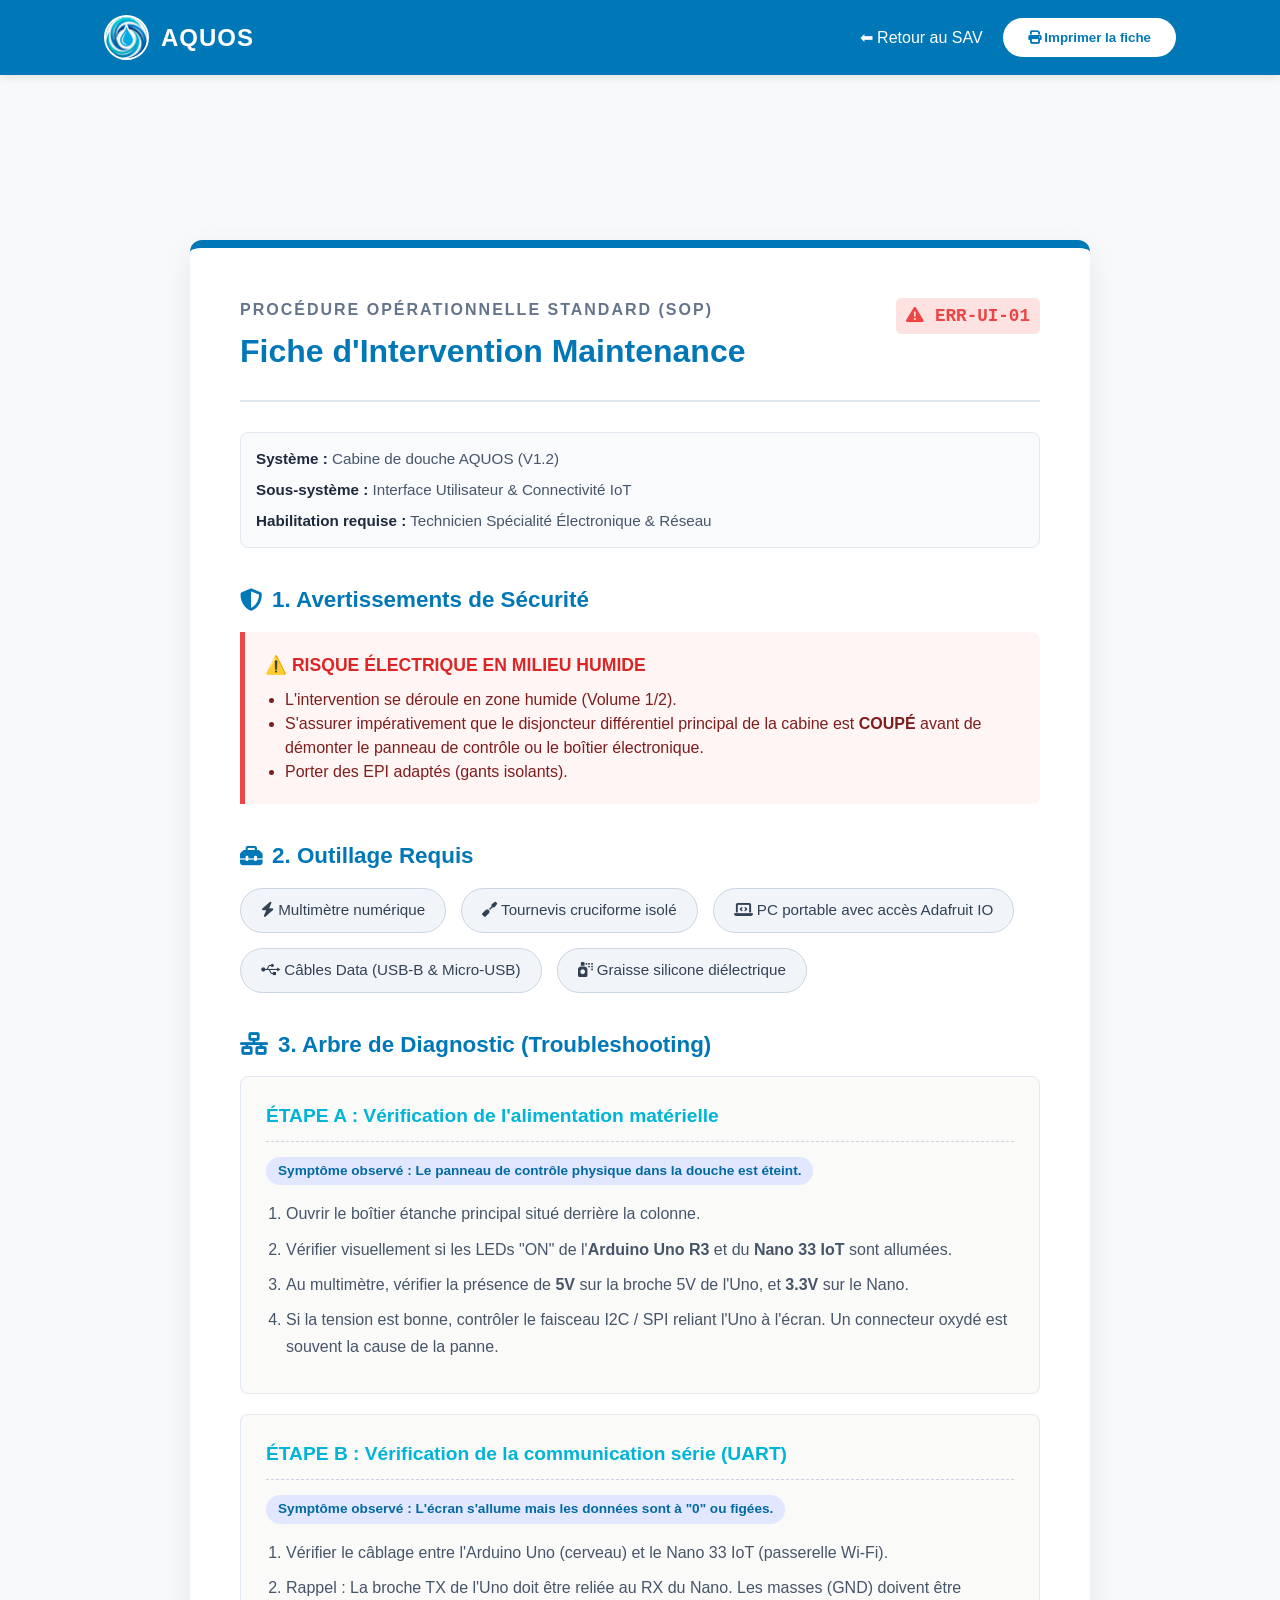
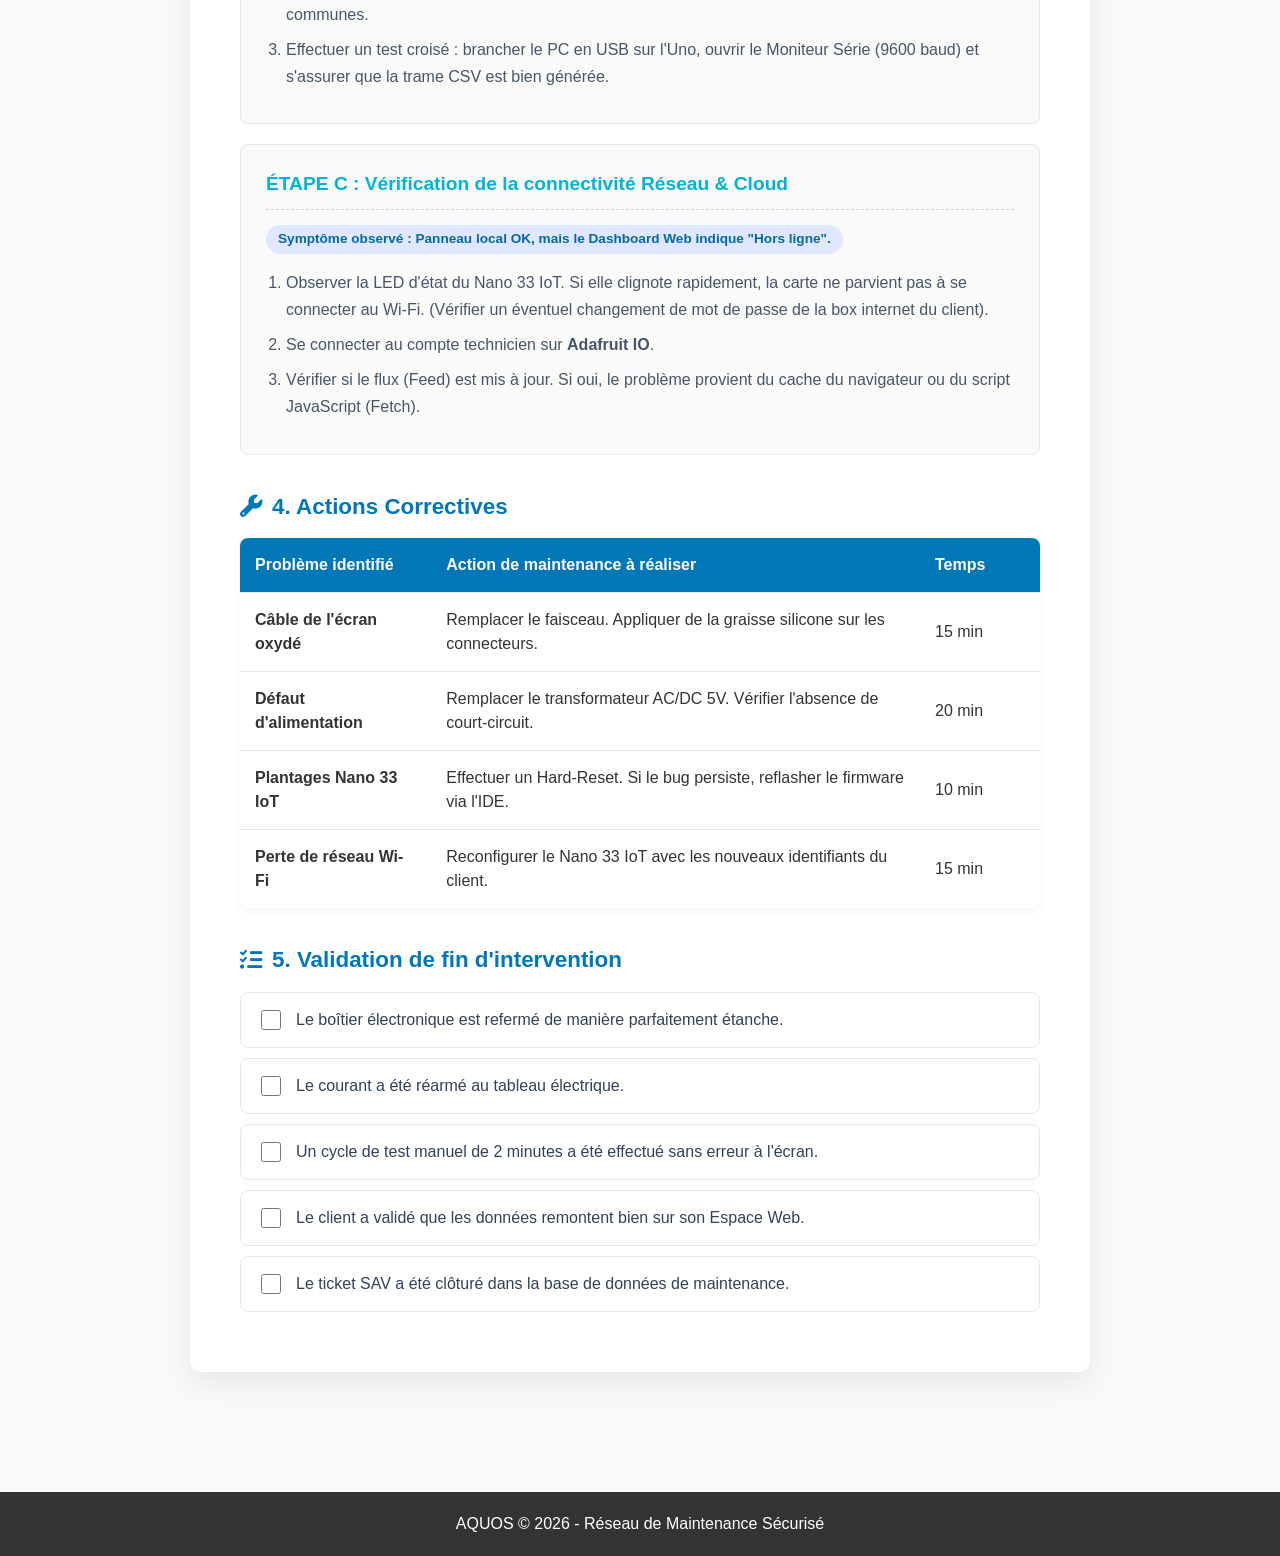
<file: fiche-maintenance.html>
<!DOCTYPE html>
<html lang="fr">
<head>
    <meta charset="UTF-8">
    <meta name="viewport" content="width=device-width, initial-scale=1.0">
    <title>AQUOS - Fiche d'Intervention Maintenance</title>
    
    <link rel="stylesheet" href="style.css">
    <link rel="stylesheet" href="https://cdnjs.cloudflare.com/ajax/libs/font-awesome/6.4.2/css/all.min.css">
    
    <style>
        .datasheet-wrapper { max-width: 900px; margin: 40px auto; background: #ffffff; padding: 50px; border-radius: 12px; box-shadow: 0 10px 30px rgba(0,0,0,0.08); border-top: 8px solid var(--primary); }
        .ds-header { display: flex; justify-content: space-between; align-items: flex-start; border-bottom: 2px solid #e2e8f0; padding-bottom: 20px; margin-bottom: 30px; }
        .ds-title h1 { color: var(--primary); font-size: 2rem; margin-bottom: 5px; }
        .ds-meta { background: #f8fafc; padding: 15px; border-radius: 8px; font-size: 0.95rem; color: #475569; border: 1px solid #e2e8f0; }
        .ds-meta strong { color: #1e293b; }
        .error-badge { background: #fee2e2; color: #ef4444; padding: 5px 10px; border-radius: 6px; font-weight: bold; font-family: monospace; font-size: 1.1rem; }
        .section-title { color: var(--primary); font-size: 1.4rem; margin: 35px 0 15px 0; display: flex; align-items: center; gap: 10px; }
        .warning-box { background: #fff5f5; border-left: 5px solid #ef4444; padding: 20px; border-radius: 0 8px 8px 0; color: #7f1d1d; margin-bottom: 20px; }
        .warning-box h4 { color: #dc2626; margin-bottom: 10px; font-size: 1.1rem; }
        .warning-box ul { margin-left: 20px; }
        .tools-list { display: flex; flex-wrap: wrap; gap: 15px; list-style: none; }
        .tools-list li { background: #f1f5f9; padding: 10px 20px; border-radius: 30px; font-weight: 500; color: #334155; font-size: 0.95rem; border: 1px solid #cbd5e1; }
        .step-card { border: 1px solid #e2e8f0; border-radius: 8px; padding: 25px; margin-bottom: 20px; background: #fafaf9; }
        .step-card h4 { color: var(--secondary); font-size: 1.2rem; margin-bottom: 15px; border-bottom: 1px dashed #cbd5e1; padding-bottom: 10px; }
        .symptom-tag { display: inline-block; background: #e0e7ff; color: #0369a1; padding: 4px 12px; border-radius: 20px; font-size: 0.85rem; font-weight: bold; margin-bottom: 15px; }
        .step-card ol { margin-left: 20px; color: #475569; line-height: 1.7; }
        .step-card ol li { margin-bottom: 8px; }
        .action-table { width: 100%; border-collapse: collapse; border-radius: 8px; overflow: hidden; box-shadow: 0 2px 8px rgba(0,0,0,0.05); }
        .action-table th, .action-table td { padding: 15px; text-align: left; border-bottom: 1px solid #e2e8f0; }
        .action-table th { background-color: var(--primary); color: white; font-weight: 600; }
        .action-table tr:last-child td { border-bottom: none; }
        .checklist { list-style: none; }
        .checklist li { background: white; border: 1px solid #e2e8f0; padding: 15px 20px; margin-bottom: 10px; border-radius: 8px; display: flex; align-items: center; gap: 15px; color: #334155; font-weight: 500;}
        .checklist input[type="checkbox"] { width: 20px; height: 20px; cursor: pointer; accent-color: #20c997; }

        @media print {
            header, .btn-print, footer { display: none !important; }
            .datasheet-wrapper { box-shadow: none; margin: 0; padding: 0; border: none; }
            body { padding-top: 0 !important; background: white; }
        }
    </style>
</head>
<body style="padding-top: 80px;">

    <header>
        <nav>
            <a href="espace-utilisateur.html" class="logo-container">
                <img src="logo.jpg" alt="AQUOS Logo" class="nav-logo">
                <span class="logo-text">AQUOS</span>
            </a>
            <ul class="nav-links">
                <li><a href="espace-utilisateur.html">⬅ Retour au SAV</a></li>
                <li><button class="btn btn-print" onclick="window.print()" style="background: white; color: var(--primary);"><i class="fa-solid fa-print"></i> Imprimer la fiche</button></li>
            </ul>
        </nav>
    </header>

    <section>
        <div class="datasheet-wrapper">
            
            <div class="ds-header">
                <div class="ds-title">
                    <p style="color: #64748b; font-weight: 600; text-transform: uppercase; letter-spacing: 2px; margin-bottom: 5px;">Procédure Opérationnelle Standard (SOP)</p>
                    <h1>Fiche d'Intervention Maintenance</h1>
                </div>
                <div class="error-badge">
                    <i class="fa-solid fa-triangle-exclamation"></i> ERR-UI-01
                </div>
            </div>

            <div class="ds-meta">
                <p><strong>Système :</strong> Cabine de douche AQUOS (V1.2)</p>
                <p style="margin: 8px 0;"><strong>Sous-système :</strong> Interface Utilisateur & Connectivité IoT</p>
                <p><strong>Habilitation requise :</strong> Technicien Spécialité Électronique & Réseau</p>
            </div>

            <h2 class="section-title"><i class="fa-solid fa-shield-halved"></i> 1. Avertissements de Sécurité</h2>
            <div class="warning-box">
                <h4>⚠️ RISQUE ÉLECTRIQUE EN MILIEU HUMIDE</h4>
                <ul>
                    <li>L'intervention se déroule en zone humide (Volume 1/2).</li>
                    <li>S'assurer impérativement que le disjoncteur différentiel principal de la cabine est <strong>COUPÉ</strong> avant de démonter le panneau de contrôle ou le boîtier électronique.</li>
                    <li>Porter des EPI adaptés (gants isolants).</li>
                </ul>
            </div>

            <h2 class="section-title"><i class="fa-solid fa-toolbox"></i> 2. Outillage Requis</h2>
            <ul class="tools-list">
                <li><i class="fa-solid fa-bolt"></i> Multimètre numérique</li>
                <li><i class="fa-solid fa-screwdriver"></i> Tournevis cruciforme isolé</li>
                <li><i class="fa-solid fa-laptop-code"></i> PC portable avec accès Adafruit IO</li>
                <li><i class="fa-brands fa-usb"></i> Câbles Data (USB-B & Micro-USB)</li>
                <li><i class="fa-solid fa-spray-can"></i> Graisse silicone diélectrique</li>
            </ul>

            <h2 class="section-title"><i class="fa-solid fa-network-wired"></i> 3. Arbre de Diagnostic (Troubleshooting)</h2>
            
            <div class="step-card">
                <h4>ÉTAPE A : Vérification de l'alimentation matérielle</h4>
                <div class="symptom-tag">Symptôme observé : Le panneau de contrôle physique dans la douche est éteint.</div>
                <ol>
                    <li>Ouvrir le boîtier étanche principal situé derrière la colonne.</li>
                    <li>Vérifier visuellement si les LEDs "ON" de l'<strong>Arduino Uno R3</strong> et du <strong>Nano 33 IoT</strong> sont allumées.</li>
                    <li>Au multimètre, vérifier la présence de <strong>5V</strong> sur la broche 5V de l'Uno, et <strong>3.3V</strong> sur le Nano.</li>
                    <li>Si la tension est bonne, contrôler le faisceau I2C / SPI reliant l'Uno à l'écran. Un connecteur oxydé est souvent la cause de la panne.</li>
                </ol>
            </div>

            <div class="step-card">
                <h4>ÉTAPE B : Vérification de la communication série (UART)</h4>
                <div class="symptom-tag">Symptôme observé : L'écran s'allume mais les données sont à "0" ou figées.</div>
                <ol>
                    <li>Vérifier le câblage entre l'Arduino Uno (cerveau) et le Nano 33 IoT (passerelle Wi-Fi).</li>
                    <li>Rappel : La broche TX de l'Uno doit être reliée au RX du Nano. Les masses (GND) doivent être communes.</li>
                    <li>Effectuer un test croisé : brancher le PC en USB sur l'Uno, ouvrir le Moniteur Série (9600 baud) et s'assurer que la trame CSV est bien générée.</li>
                </ol>
            </div>

            <div class="step-card">
                <h4>ÉTAPE C : Vérification de la connectivité Réseau & Cloud</h4>
                <div class="symptom-tag">Symptôme observé : Panneau local OK, mais le Dashboard Web indique "Hors ligne".</div>
                <ol>
                    <li>Observer la LED d'état du Nano 33 IoT. Si elle clignote rapidement, la carte ne parvient pas à se connecter au Wi-Fi. (Vérifier un éventuel changement de mot de passe de la box internet du client).</li>
                    <li>Se connecter au compte technicien sur <strong>Adafruit IO</strong>.</li>
                    <li>Vérifier si le flux (Feed) est mis à jour. Si oui, le problème provient du cache du navigateur ou du script JavaScript (Fetch).</li>
                </ol>
            </div>

            <h2 class="section-title"><i class="fa-solid fa-wrench"></i> 4. Actions Correctives</h2>
            <table class="action-table">
                <thead>
                    <tr>
                        <th>Problème identifié</th>
                        <th>Action de maintenance à réaliser</th>
                        <th style="width: 120px;">Temps</th>
                    </tr>
                </thead>
                <tbody>
                    <tr>
                        <td><strong>Câble de l'écran oxydé</strong></td>
                        <td>Remplacer le faisceau. Appliquer de la graisse silicone sur les connecteurs.</td>
                        <td>15 min</td>
                    </tr>
                    <tr>
                        <td><strong>Défaut d'alimentation</strong></td>
                        <td>Remplacer le transformateur AC/DC 5V. Vérifier l'absence de court-circuit.</td>
                        <td>20 min</td>
                    </tr>
                    <tr>
                        <td><strong>Plantages Nano 33 IoT</strong></td>
                        <td>Effectuer un Hard-Reset. Si le bug persiste, reflasher le firmware via l'IDE.</td>
                        <td>10 min</td>
                    </tr>
                    <tr>
                        <td><strong>Perte de réseau Wi-Fi</strong></td>
                        <td>Reconfigurer le Nano 33 IoT avec les nouveaux identifiants du client.</td>
                        <td>15 min</td>
                    </tr>
                </tbody>
            </table>

            <h2 class="section-title"><i class="fa-solid fa-list-check"></i> 5. Validation de fin d'intervention</h2>
            <ul class="checklist">
                <li><input type="checkbox"> Le boîtier électronique est refermé de manière parfaitement étanche.</li>
                <li><input type="checkbox"> Le courant a été réarmé au tableau électrique.</li>
                <li><input type="checkbox"> Un cycle de test manuel de 2 minutes a été effectué sans erreur à l'écran.</li>
                <li><input type="checkbox"> Le client a validé que les données remontent bien sur son Espace Web.</li>
                <li><input type="checkbox"> Le ticket SAV a été clôturé dans la base de données de maintenance.</li>
            </ul>

        </div>
    </section>

    <footer style="background: #333; color: white; text-align: center; padding: 20px; margin-top: 40px;">
        <p>AQUOS © 2026 - Réseau de Maintenance Sécurisé</p>
    </footer>

</body>
</html>
</file>
<file: style.css>
/* ================= VARIABLES & RESET ================= */
:root {
    --primary: #0077b6;
    --secondary: #00b4d8;
    --light: #f8f9fa;
    --dark: #333333;
    --white: #ffffff;
    --card-shadow: 0 4px 15px rgba(0,0,0,0.05);
}

* { 
    margin: 0; 
    padding: 0; 
    box-sizing: border-box; 
    font-family: 'Segoe UI', Tahoma, Geneva, sans-serif; 
    scroll-behavior: smooth; 
}

body { 
    background-color: var(--light); 
    color: var(--dark); 
    line-height: 1.5; 
    overflow-x: hidden;
}

/* ================= GESTION DES LANGUES ================= */
.en { display: none; }
body.lang-en .fr { display: none; }
body.lang-en .en { display: block; }
body.lang-en span.en { display: inline; }

/* ================= NAVIGATION ================= */
header { 
    background: var(--primary); 
    position: fixed; 
    width: 100%; 
    top: 0; 
    z-index: 1000; 
    box-shadow: 0 2px 10px rgba(0,0,0,0.1);
}

nav { 
    display: flex; 
    justify-content: space-between; 
    align-items: center; 
    padding: 15px 5%; 
    max-width: 1200px; 
    margin: auto; 
}

.logo-container {
    display: flex;
    align-items: center;
    gap: 12px; 
    text-decoration: none;
}

.nav-logo {
    height: 45px;
    width: 45px;
    object-fit: contain; 
    border-radius: 50%; 
    border: 2px solid var(--white); 
}

.logo-text {
    color: var(--white);
    font-size: 1.5rem;
    font-weight: bold;
    letter-spacing: 1px;
}

.nav-links { 
    display: flex; 
    gap: 20px; 
    list-style: none; 
    align-items: center; 
}

.nav-links a { 
    color: var(--white); 
    text-decoration: none; 
    font-weight: 500; 
    font-size: 1rem;
    transition: color 0.3s;
}

.lang-btn {
    background: rgba(255,255,255,0.2); 
    border: 2px solid white; 
    color: white;
    padding: 5px 12px; 
    border-radius: 20px; 
    cursor: pointer; 
    font-weight: bold;
}

.btn-user-nav {
    background: white;
    color: var(--primary) !important;
    padding: 8px 15px;
    border-radius: 20px;
    font-weight: bold;
    transition: 0.3s;
}
.btn-user-nav:hover { background: #e0f2fe; }

/* ================= SECTIONS GLOBALES ================= */
section { 
    padding: 120px 5% 40px 5%; 
    max-width: 1200px; 
    margin: auto; 
}

h2 { 
    color: var(--primary); 
    font-size: 2.2rem; 
    text-align: center; 
    margin-bottom: 30px; 
}

.grid { 
    display: grid; 
    grid-template-columns: repeat(auto-fit, minmax(280px, 1fr)); 
    gap: 20px; 
}

.card { 
    background: var(--white); 
    padding: 25px; 
    border-radius: 12px; 
    box-shadow: var(--card-shadow); 
}

/* ================= ACCUEIL STYLE ================= */
#accueil { 
    position: relative;
    width: 100%;
    max-width: 100%; 
    padding: 0; 
    margin: 0;
    min-height: 100vh; 
    display: flex; 
    align-items: center; 
    justify-content: center; 
    overflow: hidden;
    background-color: #000; 
}

.background-video {
    position: absolute;
    top: 50%;
    left: 50%;
    min-width: 100%;
    min-height: 100%;
    transform: translate(-50%, -50%);
    object-fit: cover;
    z-index: 1;
    opacity: 0; 
    transition: opacity 2s ease-in-out; 
}

.background-video.video-active { opacity: 1; }

.video-overlay {
    position: absolute;
    top: 0; left: 0; width: 100%; height: 100%;
    background: rgba(0, 24, 36, 0.45);
    z-index: 2;
}

.accueil-content {
    position: relative;
    z-index: 3;
    text-align: center;
    max-width: 900px;
    padding: 20px;
}

#accueil h1 { 
    font-family: 'Dancing Script', cursive; 
    font-size: 4.5rem; 
    color: var(--white); 
    text-shadow: 0 4px 20px rgba(0,0,0,0.5); 
    line-height: 1.2;
}
#accueil .subtitle { font-size: 1.25rem; color: #f1f3f5; margin: 20px 0; }

#accueil .highlight-box { 
    background: rgba(255, 255, 255, 0.15); 
    backdrop-filter: blur(10px);
    border: 1px solid rgba(255, 255, 255, 0.25);
    color: var(--white); 
    padding: 12px 25px; 
    border-radius: 50px; 
    font-size: 1.15rem; 
    display: inline-block;
    margin-top: 15px;
    font-weight: 500;
    max-width: 90%; 
}

/* ================= IMPACT ÉCOLOGIQUE ================= */
.impact-grid { display: grid; grid-template-columns: repeat(auto-fit, minmax(280px, 1fr)); gap: 30px; }
.impact-card { background: var(--white); padding: 35px 20px; border-radius: 15px; text-align: center; border-bottom: 4px solid var(--secondary); box-shadow: var(--card-shadow); }
.impact-icon { font-size: 3.5rem; }
.impact-number { font-size: 2.8rem; font-weight: 800; color: var(--primary); }

/* ================= TECHNOLOGIE DE FILTRATION ================= */
.filter-container { display: flex; gap: 30px; justify-content: center; flex-wrap: wrap; }
.filter-step { background: white; border-radius: 10px; padding: 40px 20px; box-shadow: var(--card-shadow); text-align: center; flex: 1; min-width: 250px; border: 2px solid transparent; transition: all 0.3s ease; }
.filter-step:hover { border-color: var(--secondary); transform: translateY(-8px); box-shadow: 0 10px 25px rgba(0,180,216,0.15); }
.step-circle { background: var(--primary); color: white; width: 65px; height: 65px; line-height: 65px; border-radius: 50%; font-size: 24px; font-weight: bold; margin: 0 auto 20px auto; }
.filter-step h3 { color: #333; font-size: 1.4rem; }
.filter-step .step-desc { color: #666; font-size: 1rem; line-height: 1.6; }

/* ================= COMMENT ÇA MARCHE ================= */
.step-box { background: white; padding: 20px; border-left: 5px solid var(--secondary); margin-bottom: 15px; border-radius: 0 10px 10px 0; box-shadow: var(--card-shadow);}

/* ================= TABLEAU COMPARATIF ================= */
#comparatif .card { background: transparent; box-shadow: none; padding: 0; }
.compare-table { 
    width: 100%; 
    border-collapse: separate; 
    border-spacing: 0; 
    background: var(--white); 
    border-radius: 12px; 
    box-shadow: var(--card-shadow); 
}
.compare-table th, .compare-table td { 
    padding: 22px 25px; 
    text-align: left; 
    border-bottom: 1px solid #e2e8f0; 
    color: #334155; 
}
.compare-table th:first-child, .compare-table td:first-child { border-right: 1px solid #e2e8f0; }
.compare-table th { background-color: #f8fafc; color: #1e293b; font-weight: 700; font-size: 1.05rem; }
.compare-table th:first-child { border-top-left-radius: 12px; }
.compare-table td span { font-size: 1rem; color: #475569; }
.compare-table .highlight-col { background-color: #f0f9ff; color: #0077b6; font-weight: 700; }
.compare-table th.highlight-col { background-color: #0077b6; color: #ffffff; border-top-right-radius: 12px; border-bottom: 1px solid #0077b6;}
.compare-table .highlight-col b, .compare-table .highlight-col span { color: #0077b6; }
.compare-table tr:last-child td { border-bottom: none; }
.compare-table tr:last-child td:first-child { border-bottom-left-radius: 12px; }
.compare-table tr:last-child td.highlight-col { border-bottom-right-radius: 12px; }

/* ================= DASHBOARD CARTES ================= */
.dash-status-pill { display: inline-block; padding: 8px 25px; border-radius: 30px; font-weight: bold; transition: all 0.3s ease; }
.error-pill { background: #ffebee; color: #c62828; }
.success-pill { background: #e8f5e9; color: #2e7d32; }

.dashboard-grid { display: grid; grid-template-columns: repeat(3, 1fr); gap: 20px; margin-bottom: 40px; }
.dash-card { background: var(--white); padding: 30px 20px; border-radius: 16px; box-shadow: 0 4px 20px rgba(0,0,0,0.03); text-align: center; display: flex; flex-direction: column; justify-content: center; align-items: center; gap: 15px; min-height: 240px; border: 1px solid #fdfdfd; }
.dash-title { font-size: 0.8rem; color: #a0aec0; text-transform: uppercase; letter-spacing: 1px; font-weight: 600; margin: 0;}
.dash-value { font-size: 2.8rem; font-weight: 900; color: #0077b6; display: flex; align-items: baseline; justify-content: center; margin: 0; line-height: 1;}
.unit { font-size: 1.1rem; font-weight: 700; color: #64748b; margin-left: 6px; }
.dash-status { display: inline-block; padding: 6px 20px; border-radius: 30px; font-size: 0.85rem; color: white; font-weight: 600; margin: 0; box-shadow: 0 4px 10px rgba(0, 180, 216, 0.2); }

/* ================= WIDGETS ================= */
.thermo-wrapper { display: flex; flex-direction: column; justify-content: center; align-items: center; height: 75px; margin: 0; flex-shrink: 0; }
.thermo-tube { width: 16px; height: 50px; background: #e9ecef; border-radius: 8px 8px 0 0; position: relative; overflow: hidden; box-shadow: inset 0 2px 4px rgba(0,0,0,0.1); flex-shrink: 0; }
.thermo-liquid { position: absolute; bottom: 0; width: 100%; height: 0%; background-color: #ced4da; border-radius: 8px 8px 0 0; transition: height 0.5s ease, background-color 0.5s ease;}
.thermo-bulb { width: 28px; height: 28px; background-color: #ced4da; border-radius: 50%; margin: -5px auto 0 auto; z-index: 2; position: relative; transition: background-color 0.5s ease; box-shadow: inset -2px -2px 4px rgba(0,0,0,0.2); flex-shrink: 0; }

.gauge-wrapper { position: relative; width: 120px; height: 60px; margin: 0 auto; transform: scale(0.8); transform-origin: top center;}
.gauge-body { width: 120px; height: 60px; background: linear-gradient(90deg, #20c997 0%, #ffb300 50%, #ff4d4d 100%); border-top-left-radius: 120px; border-top-right-radius: 120px; position: relative; overflow: visible; opacity: 0.3; transition: opacity 0.5s;}
.gauge-wrapper.active .gauge-body { opacity: 1; }
.gauge-cover { width: 90px; height: 45px; background: var(--white); border-top-left-radius: 90px; border-top-right-radius: 90px; position: absolute; bottom: 0; left: 15px; z-index: 1; }
.gauge-needle { width: 4px; height: 50px; background: #333; position: absolute; bottom: 0; left: 50%; margin-left: -2px; transform-origin: bottom center !important; transform: rotate(-90deg); border-radius: 4px; transition: transform 0.5s ease-out; z-index: 2;}
.gauge-center { width: 16px; height: 16px; background: #333; border-radius: 50%; position: absolute; bottom: -8px !important; left: 50%; margin-left: -8px; z-index: 3;}

.toggle-wrapper { display: flex; justify-content: center; height: 35px; align-items: center; margin: 0;}
.toggle-switch { width: 50px; height: 26px; background: #ced4da; border-radius: 30px; position: relative; transition: background 0.4s ease; box-shadow: inset 0 2px 4px rgba(0,0,0,0.1);}
.toggle-switch.on { background: #00b4d8; }
.toggle-knob { width: 22px; height: 22px; background: white; border-radius: 50%; position: absolute; top: 2px; left: 2px; transition: transform 0.4s cubic-bezier(0.68, -0.55, 0.265, 1.55); box-shadow: 0 2px 5px rgba(0,0,0,0.2);}
.toggle-switch.on .toggle-knob { transform: translateX(24px); }

/* ================= ARCHITECTURE RÉSEAU ================= */
.arch-grid { display: flex; gap: 25px; justify-content: center; flex-wrap: wrap; margin-bottom: 40px; }
.arch-card { flex: 1; min-width: 220px; background: white; padding: 40px 25px; border-radius: 16px; box-shadow: 0 4px 20px rgba(0,0,0,0.04); text-align: center; position: relative; border: 1px solid #f8f9fa;}
.arch-card::before { content: ''; position: absolute; top: 0; left: 0; right: 0; height: 6px; border-top-left-radius: 16px; border-top-right-radius: 16px;}
.arch-card h3 { color: #333; margin: 25px 0 15px 0; font-size: 1.25rem; font-weight: bold;}
.arch-card p { font-size: 0.95rem; color: #666; line-height: 1.6;}
.arch-icon { font-size: 35px; color: #4a5568; margin-top: 10px;}
.line-blue::before { background-color: #003049; }
.line-lightblue::before { background-color: #a2d2ff; }
.line-purple::before { background-color: #7209b7; }
.line-green::before { background-color: #20c997; }
.arch-flow-bar { background: #fbfbfb; border: 2px dashed #e2e8f0; padding: 20px; text-align: center; border-radius: 12px; font-size: 1rem; color: #4a5568; max-width: 1000px; margin: 0 auto;}

/* ================= CALCULEZ VOS ÉCONOMIES ================= */
.sim-card { max-width: 900px; margin: auto; padding: 50px; }
.sim-row { margin-bottom: 25px; }
.sim-slider { -webkit-appearance: none; width: 100%; height: 8px; background: #e9ecef; outline: none; border-radius: 4px; margin-top: 15px;}
.sim-slider::-webkit-slider-thumb { -webkit-appearance: none; appearance: none; width: 24px; height: 24px; border-radius: 50%; background: var(--primary); cursor: pointer; }
.sim-divider { border-top: 2px dashed #eee; margin: 40px 0 30px 0; }
.sim-results { display: flex; justify-content: space-around; flex-wrap: wrap; text-align: center; }
.sim-big-number { font-size: 4.5rem; font-weight: 900; line-height: 1; }
.color-blue { color: var(--primary); }
.color-green { color: #20c997; }
.sim-res-label { font-weight: bold; color: #777; margin-top: 10px; font-size: 1.1rem; }

/* ================= QUESTIONS FRÉQUENTES ================= */
.faq-item { background: white; border-radius: 10px; margin-bottom: 15px; box-shadow: 0 2px 8px rgba(0,0,0,0.04); }
.faq-question { width: 100%; text-align: left; padding: 22px 25px; background: none; border: none; font-weight: bold; font-size: 1.1rem; color: #333; cursor: pointer; display: flex; justify-content: space-between; align-items: center; }
.faq-question i { color: var(--primary); transition: transform 0.3s; }
.faq-question.active i { transform: rotate(180deg); }
.faq-answer { padding: 0 25px; max-height: 0; overflow: hidden; transition: max-height 0.3s ease; }
.faq-answer.open { padding-bottom: 25px; max-height: 300px; color: #555; }

/* ================= ÉQUIPE ================= */
.team-grid { display: grid; grid-template-columns: repeat(3, 1fr); gap: 25px; max-width: 1100px; margin: auto; }
.team-card { background: white; padding: 30px 20px; text-align: center; border-radius: 12px; box-shadow: 0 4px 15px rgba(0,0,0,0.04); border: 1px solid #f1f3f5;}
.team-name { color: var(--secondary); font-size: 1.4rem; font-weight: bold; margin-bottom: 8px; }
.team-role { color: #222; font-weight: bold; margin-bottom: 15px; font-size: 1.1rem;}
.team-desc { color: #666; font-size: 0.95rem; line-height: 1.5; }

/* ================= BOUTONS & FORMULAIRES ================= */
.btn { background: var(--primary); color: white; padding: 12px 25px; border-radius: 30px; font-weight: bold; border: none; cursor: pointer; transition: 0.3s;}
.btn:hover { background: #005f8f; }

.form-group { margin-bottom: 20px; }
.form-group label { display: block; font-weight: bold; margin-bottom: 8px; color: #444; }
.form-group input[type="email"], .form-group input[type="tel"], .form-group input[type="text"], .form-group input[type="password"], .form-group select { 
    width: 100%; padding: 14px; border: 1px solid #ccc; border-radius: 8px; background: #f8f9fa; 
}

.radio-group { display: flex; flex-direction: row; gap: 30px; background: #f1f3f5; padding: 15px 20px; border-radius: 8px; align-items: center; }
.radio-group label { display: flex; flex-direction: row; align-items: center; gap: 8px; margin: 0; font-weight: 600; color: #333; cursor: pointer; }
.radio-group input[type="radio"] { width: 18px; height: 18px; margin: 0; cursor: pointer;}

/* ================= RAPPORT PERSONNEL & ECO-SCORE ================= */
.eco-scale-container { width: 100%; max-width: 600px; margin: 40px auto 10px auto; position: relative; }
.eco-scale { height: 18px; width: 100%; background: linear-gradient(to right, #ff4d4d, #ffb300, #20c997); border-radius: 10px; position: relative; }
.eco-marker { position: absolute; top: -35px; left: 0%; transform: translateX(-50%); background: #333; color: white; padding: 5px 12px; border-radius: 5px; font-size: 0.85rem; font-weight: bold; transition: left 1.5s ease; white-space: nowrap; }
.eco-marker::after { content: ''; position: absolute; bottom: -6px; left: 50%; transform: translateX(-50%); border-width: 6px 6px 0; border-style: solid; border-color: transparent; border-top-color: inherit; }
.eco-labels { display: flex; justify-content: space-between; margin-top: 15px; font-size: 0.85rem; color: #777; font-weight: bold; }


/* ================= RESPONSIVE MOBILE 📱 ================= */
@media (max-width: 1024px) {
    .dashboard-grid { grid-template-columns: repeat(2, 1fr); gap: 20px; }
    .team-grid { grid-template-columns: repeat(2, 1fr); }
}

@media (max-width: 768px) {
    section { padding: 80px 5% 40px 5%; }
    h2 { font-size: 1.7rem; margin-bottom: 20px; }
    
    /* --- BARRE DE NAVIGATION AFFINÉE --- */
    nav { flex-direction: column; gap: 8px; padding: 10px 5%; }
    .nav-logo { height: 35px; width: 35px; }
    .logo-text { font-size: 1.3rem; }
    .nav-links { gap: 8px; flex-wrap: wrap; justify-content: center; }
    .nav-links a { font-size: 0.85rem; }
    .lang-btn { padding: 4px 10px; font-size: 0.85rem; }
    .btn-user-nav { padding: 5px 12px; font-size: 0.85rem; }

    /* --- CONTENU DE L'ACCUEIL --- */
    .accueil-content { margin-top: 110px; } /* Remonté pour s'adapter à la nouvelle barre */
    
    #accueil h1 { font-size: 3.2rem; }
    #accueil .subtitle { font-size: 1rem; }
    #accueil .highlight-box { font-size: 1rem; padding: 10px 20px; }
    
    .impact-number { font-size: 2.2rem; }
    .impact-icon { font-size: 2.5rem; }

    .compare-table { min-width: 600px; }
    .compare-table th, .compare-table td { padding: 12px 10px; font-size: 0.85rem; }
    .compare-table th { font-size: 0.9rem; }
    .compare-table td span { font-size: 0.85rem; }

    /* --- TABLEAU DE BORD --- */
    .dashboard-grid { grid-template-columns: repeat(2, 1fr); gap: 15px; }
    .dash-card { padding: 20px 10px; min-height: 200px; border-radius: 12px; }
    .dash-title { font-size: 0.7rem; margin-bottom: 5px; letter-spacing: 0.5px; }
    .dash-value { font-size: 1.8rem; }
    #val-mode { font-size: 1.5rem !important; }
    .dash-status { font-size: 0.75rem; padding: 6px 15px; margin-top: 10px; }

    /* --- WIDGETS CORRIGÉS (Pas de 'height' pour éviter l'écrasement) --- */
    .thermo-wrapper { transform: scale(0.75); margin: -10px 0; }
    .gauge-wrapper { transform: scale(0.65); margin: -15px auto; }
    .toggle-wrapper { transform: scale(0.75); margin: -5px 0; }

    .sim-card { padding: 25px 15px; }
    .sim-big-number { font-size: 2.5rem; }
    .sim-res-label { font-size: 0.9rem; }
    
    .arch-grid { flex-direction: column; }
    .team-grid { grid-template-columns: 1fr; } 
    .radio-group { flex-direction: column; align-items: flex-start; gap: 15px;}
}

@media (max-width: 480px) {
    .dashboard-grid { gap: 10px; }
    .dash-card { min-height: 180px; padding: 15px 5px; }
    .dash-title { font-size: 0.6rem; }
    .dash-value { font-size: 1.5rem; }
    .dash-status { font-size: 0.65rem; padding: 4px 10px; }
}
</file>
